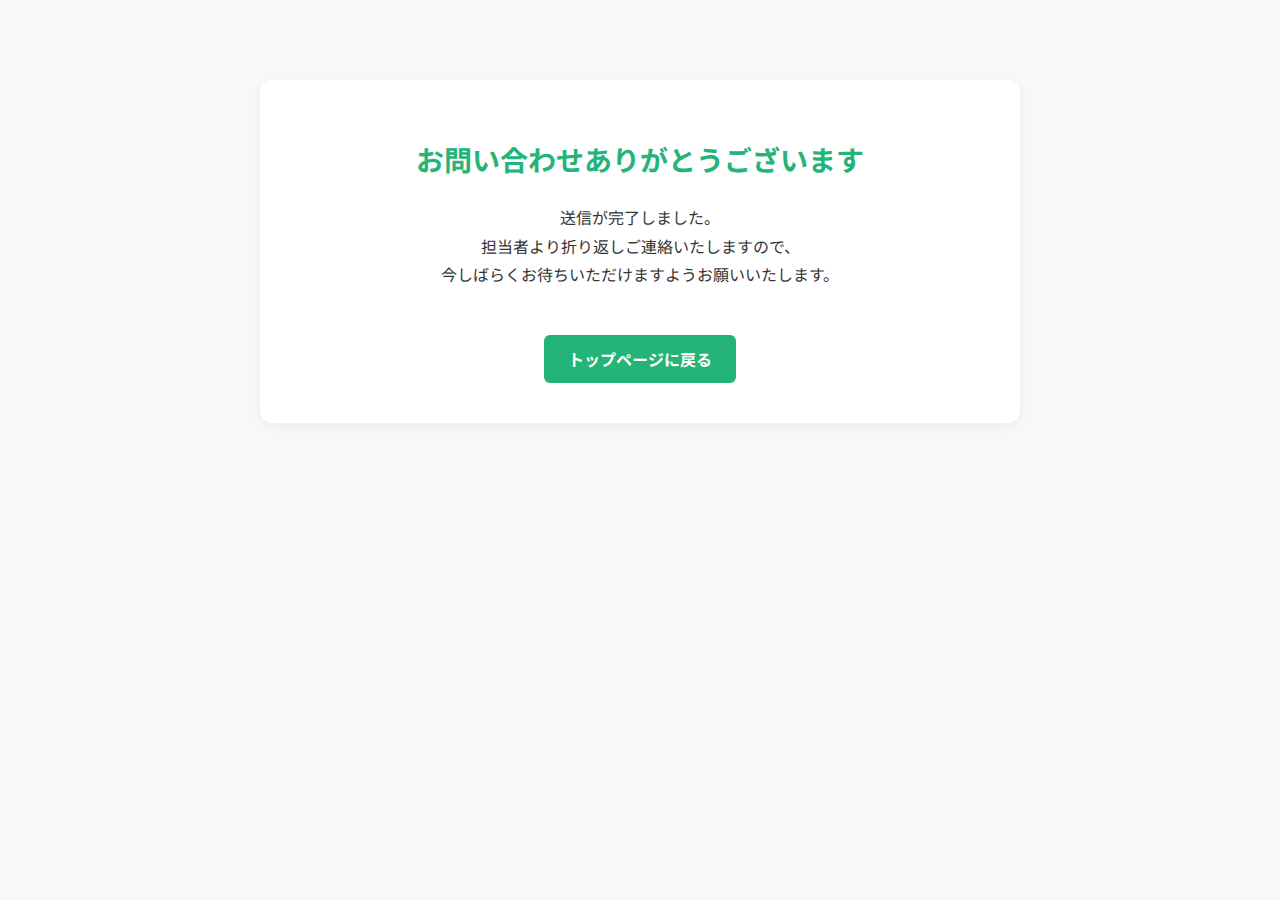
<file: thanks.html>
<!DOCTYPE html>
<html lang="ja">

<head>
  <meta charset="UTF-8">
  <meta name="viewport" content="width=device-width, initial-scale=1.0">
  <title>送信完了 | えがくキャリア</title>
  <link href="https://fonts.googleapis.com/css2?family=Noto+Sans+JP:wght@400;700&display=swap" rel="stylesheet">
  <style>
    body {
      font-family: 'Noto Sans JP', sans-serif;
      margin: 0;
      padding: 0;
      background-color: #f7f8fa;
      color: #333;
    }
  
    .container {
      max-width: 720px;
      margin: 80px auto;
      padding: 40px 20px;
      background-color: #fff;
      border-radius: 12px;
      box-shadow: 0 4px 12px rgba(0, 0, 0, 0.05);
      text-align: center;
    }
  
    h1 {
      font-size: 28px;
      margin-bottom: 24px;
      color: #24B478;
    }
  
    p {
      font-size: 16px;
      line-height: 1.8;
    }
  
    .btn {
      display: inline-block;
      margin-top: 30px;
      padding: 12px 24px;
      background-color: #24B478;
      color: #fff;
      font-weight: bold;
      border-radius: 6px;
      text-decoration: none;
      transition: background-color 0.3s;
    }
  
    .btn:hover {
      background-color: #1f9b67;
    }
  </style>
</head>

<body>
  <div class="container">
    <h1>お問い合わせありがとうございます</h1>
    <p>送信が完了しました。<br>
      担当者より折り返しご連絡いたしますので、<br>
      今しばらくお待ちいただけますようお願いいたします。</p>
    <a href="index.html" class="btn">トップページに戻る</a>
  </div>
</body>

</html>
</file>
